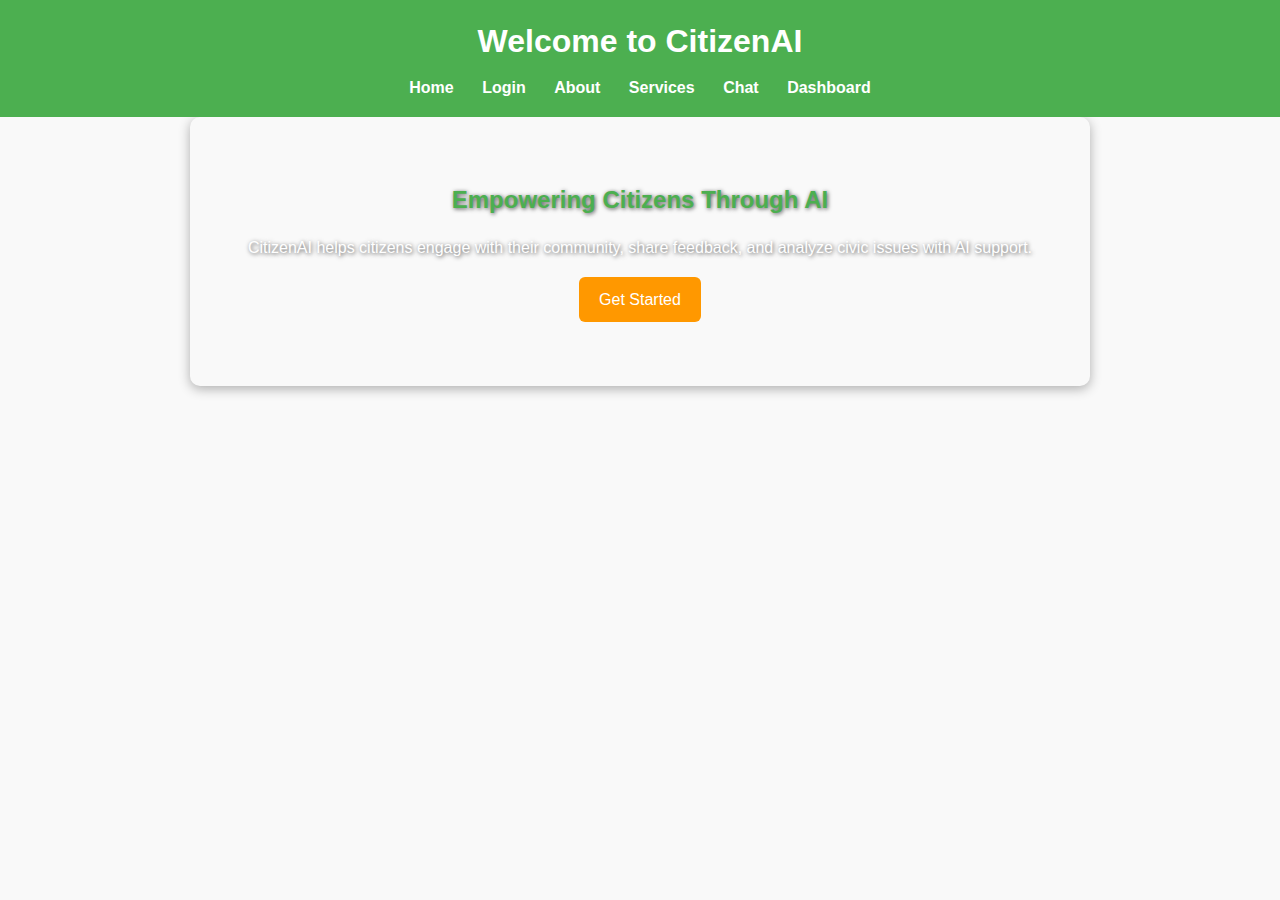
<file: index.html>
<!DOCTYPE html>
<html lang="en">
<head>
  <meta charset="UTF-8">
  <meta name="viewport" content="width=device-width, initial-scale=1.0">
  <title>CitizenAI - Home</title>
  <link rel="stylesheet" href="style.css">
</head>
<body>
  <header>
    <h1>Welcome to CitizenAI</h1>
    <nav>
      <a href="home.html">Home</a>
      <a href="login.html">Login</a>
      <a href="about.html">About</a>
      <a href="sentiment.html">Services</a>
      <a href="text.html">Chat</a>
      <a href="dashboard.html">Dashboard</a>
      
    </nav>
  </header>

  <main class="landing">
    <h2>Empowering Citizens Through AI</h2>
    <p>CitizenAI helps citizens engage with their community, share feedback, and analyze civic issues with AI support.</p>
    <a href="login.html" class="btn">Get Started</a>
  </main>
</body>
</html>
</file>
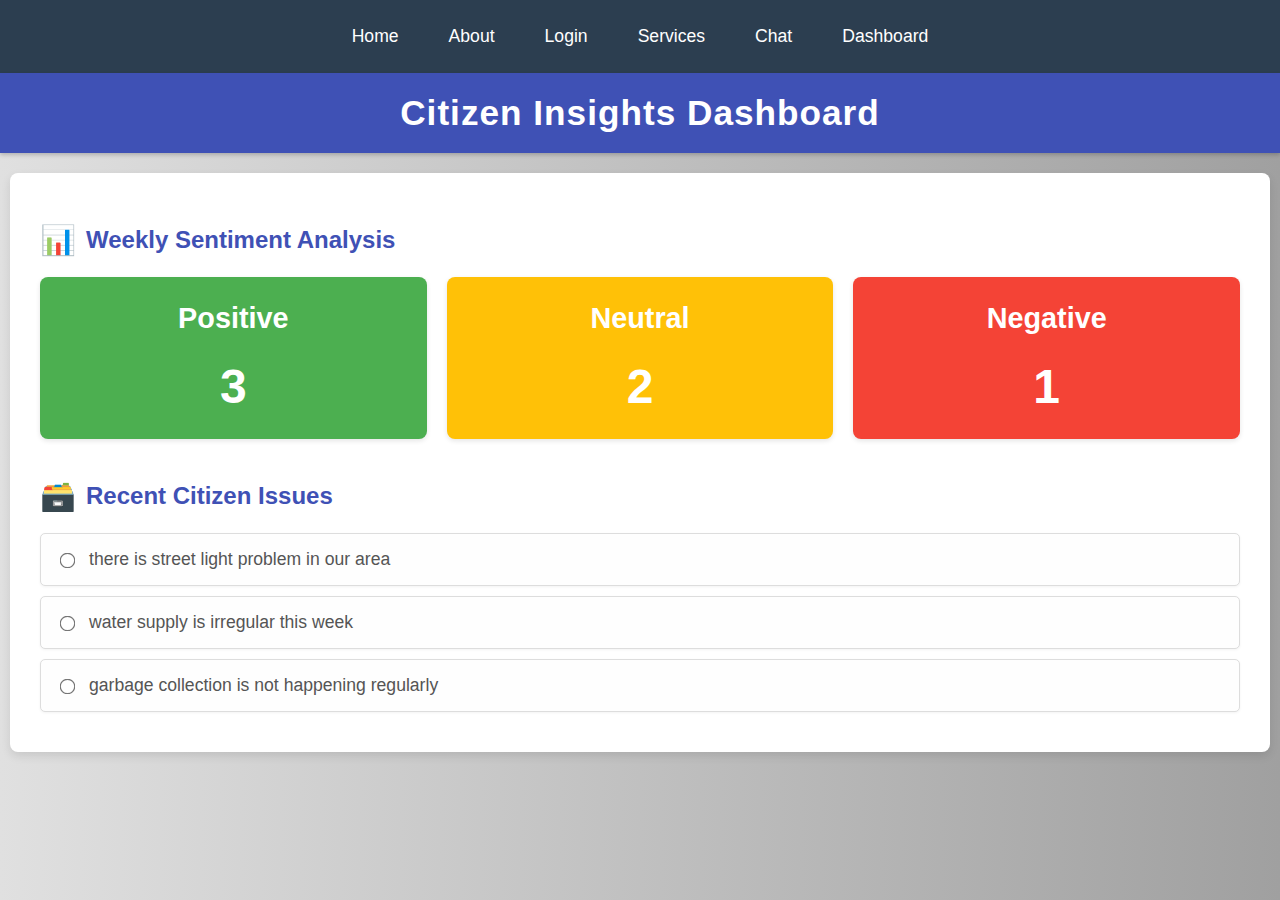
<file: dashboard.html>
<!DOCTYPE html>
<html lang="en">
<head>
    <meta charset="UTF-8">
    <meta name="viewport" content="width=device-width, initial-scale=1.0">
    <title>Citizen Insights Dashboard</title>
    <style>
        body {
            font-family: 'Segoe UI', Tahoma, Geneva, Verdana, sans-serif;
            margin: 0;
            background: linear-gradient(to right, #e0e0e0, #a0a0a0);
            color: #333;
        }
        
        /* --- Navigation Bar CSS --- */
        header {
            background-color: #2c3e50;
            color: green;
            padding: 1em 0;
            text-align: center;
        }
        nav {
            display: flex;
            justify-content: center;
            gap: 20px;
        }
        nav a {
            color: white;
            text-decoration: none;
            font-size: 1.1em;
            padding: 10px 15px;
            border-radius: 5px;
            transition: background-color 0.3s ease;
        }
        nav a:hover {
            background-color: #34495e;
        }
        /* --- End of Navigation Bar CSS --- */

        .dashboard-header {
            background-color: #3f51b5;
            color: #ffffff;
            padding: 20px 0;
            text-align: center;
            box-shadow: 0 2px 4px rgba(0, 0, 0, 0.2);
        }
        .dashboard-header h1 {
            margin: 0;
            font-size: 2.2em;
            letter-spacing: 1px;
        }
        .dashboard-content {
            padding: 30px;
            max-width: 1200px;
            margin: 20px auto;
            background-color: #ffffff;
            border-radius: 8px;
            box-shadow: 0 4px 10px rgba(0, 0, 0, 0.1);
        }
        .section-title {
            font-size: 1.5em;
            color: #3f51b5;
            margin-bottom: 20px;
            display: flex;
            align-items: center;
        }
        .section-title .icon {
            margin-right: 10px;
            font-size: 1.2em;
        }
        .sentiment-cards {
            display: flex;
            justify-content: space-around;
            gap: 20px;
            margin-bottom: 40px;
            flex-wrap: wrap;
        }
        .card {
            background-color: #f8f8f8;
            border-radius: 8px;
            box-shadow: 0 2px 5px rgba(0, 0, 0, 0.1);
            padding: 25px;
            text-align: center;
            flex: 1;
            min-width: 250px;
            transition: transform 0.2s ease-in-out;
        }
        .card:hover {
            transform: translateY(-5px);
        }
        .card.positive {
            background-color: #4CAF50;
            color: white;
        }
        .card.neutral {
            background-color: #FFC107;
            color: white;
        }
        .card.negative {
            background-color: #F44336;
            color: white;
        }
        .card h2 {
            margin-top: 0;
            font-size: 1.8em;
        }
        .card p {
            font-size: 3em;
            font-weight: bold;
            margin: 10px 0 0;
        }
        .issue-list {
            margin-top: 20px;
        }
        .issue-item {
            background-color: #fefefe;
            border: 1px solid #ddd;
            border-radius: 5px;
            padding: 15px;
            margin-bottom: 10px;
            display: flex;
            align-items: center;
            font-size: 1.1em;
            color: #555;
            box-shadow: 0 1px 3px rgba(0, 0, 0, 0.05);
        }
        .issue-item input[type="radio"] {
            margin-right: 15px;
            transform: scale(1.2);
            accent-color: #3f51b5;
        }
        @media (max-width: 768px) {
            .dashboard-header h1 {
                font-size: 1.8em;
            }
            .dashboard-content {
                padding: 20px;
                margin: 10px auto;
            }
            .sentiment-cards {
                flex-direction: column;
                align-items: center;
            }
            .card {
                width: 100%;
                max-width: 350px;
            }
            .section-title {
                font-size: 1.3em;
            }
        }
    </style>
</head>
<body>

    <header>
        <nav>
            <a href="index.html">Home</a>
            <a href="about.html">About</a>
            <a href="Login.html">Login</a>
            <a href="dashboard.html">Services</a>
            <a href="text.html">Chat</a>
            <a href="sentiment.html">Dashboard</a>
            
        </nav>
    </header>

    <div class="dashboard-header">
        <h1>Citizen Insights Dashboard</h1>
    </div>

    <div class="dashboard-content">
        <h2 class="section-title">
            <span class="icon">📊</span> Weekly Sentiment Analysis
        </h2>
        <div class="sentiment-cards">
            <div class="card positive">
                <h2>Positive</h2>
                <p>3</p>
            </div>
            <div class="card neutral">
                <h2>Neutral</h2>
                <p>2</p>
            </div>
            <div class="card negative">
                <h2>Negative</h2>
                <p>1</p>
            </div>
        </div>

        <h2 class="section-title">
            <span class="icon">🗃️</span> Recent Citizen Issues
        </h2>
        <div class="issue-list">
            <div class="issue-item">
                <input type="radio" name="issue" id="issue1">
                <label for="issue1">there is street light problem in our area</label>
            </div>
            <div class="issue-item">
                <input type="radio" name="issue" id="issue2">
                <label for="issue2">water supply is irregular this week</label>
            </div>
            <div class="issue-item">
                <input type="radio" name="issue" id="issue3">
                <label for="issue3">garbage collection is not happening regularly</label>
            </div>
        </div>
    </div>

</body>
</html>
</file>
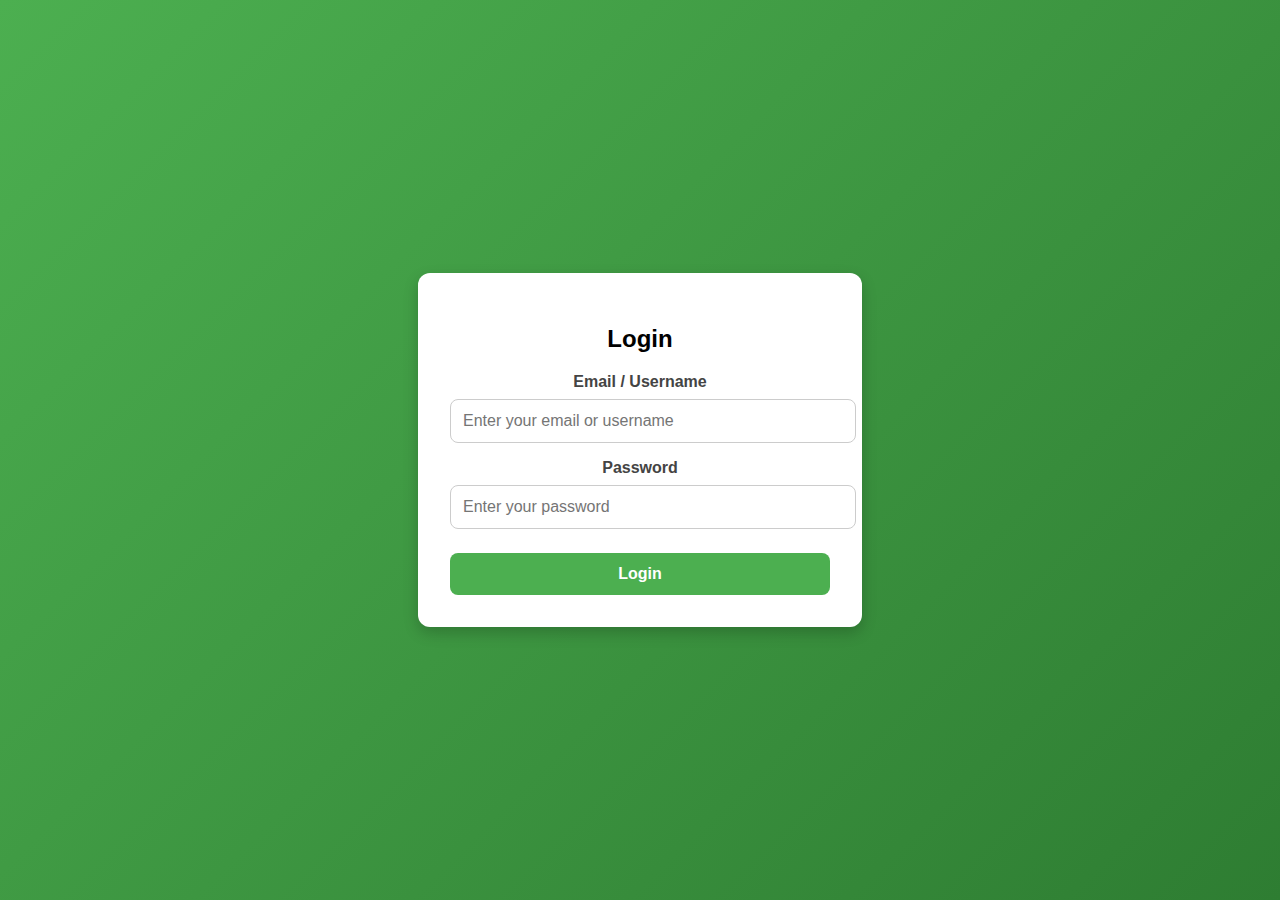
<file: login.html>
<!DOCTYPE html>
<html lang="en">
<head>
  <meta charset="UTF-8">
  <meta name="viewport" content="width=device-width, initial-scale=1.0">
  <title>CitizenAI - Login</title>
  <style>
    body {
      font-family: Arial, sans-serif;
      margin: 0;
      background: linear-gradient(135deg, #4CAF50, #2E7D32);
      height: 100vh;
      display: flex;
      justify-content: center;
      align-items: center;
    }

    .form-container {
      background: #fff;
      padding: 2rem;
      border-radius: 12px;
      width: 100%;
      max-width: 380px;
      box-shadow: 0 6px 15px rgba(0,0,0,0.2);
      text-align: center;
    }

    form label {
      font-weight: 600;
      margin-top: 1rem;
      display: block;
      color: #444;
    }

    form input {
      width: 100%;
      padding: 12px;
      margin-top: 0.5rem;
      border: 1px solid #ccc;
      border-radius: 8px;
      font-size: 1rem;
    }

    form button {
      width: 100%;
      background: #4CAF50;
      color: white;
      border: none;
      padding: 12px;
      margin-top: 1.5rem;
      border-radius: 8px;
      font-size: 1rem;
      font-weight: bold;
      cursor: pointer;
    }

    form button:hover {
      background: #388E3C;
    }
  </style>
</head>
<body>

  <main class="form-container">
    <h2>Login</h2>
    <form id="loginForm">
      <label>Email / Username</label>
      <input type="text" id="username" placeholder="Enter your email or username" required>
      
      <label>Password</label>
      <input type="password" id="password" placeholder="Enter your password" required>
      
      <button type="submit">Login</button>
    </form>
  </main>

  <script>
    const form = document.getElementById("loginForm");

    form.addEventListener("submit", function(e) {
      e.preventDefault(); // prevent page reload
      const username = document.getElementById("username").value.trim();
      // No validation needed, just redirect
      alert("Login successful! Welcome " + username);
      window.location.href = "about.html"; // redirect to dashboard
    });
  </script>

</body>
</html>
</file>
<file: style.css>
/* ----------------------------
   Global Styles
-----------------------------*/
* {
  margin: 0;
  padding: 0;
  box-sizing: border-box;
}

body {
  font-family: "Segoe UI", Arial, sans-serif;
  background: #f9f9f9;
  color: #333;
  line-height: 1.6;
}

/* Header & Navigation */
header {
  background: #4CAF50;
  color: #fff;
  padding: 1rem;
  text-align: center;
  position: sticky;
  top: 0;
  z-index: 1000;
}

header h1 {
  margin-bottom: 0.5rem;
}

nav {
  margin-top: 0.5rem;
}

nav a {
  color: white;
  margin: 0 12px;
  text-decoration: none;
  font-weight: bold;
  transition: color 0.3s ease;
}

nav a:hover {
  color: #d9ffd9;
}

/* ----------------------------
   Main Content Area
-----------------------------*/
main {
  padding: 2rem;
  max-width: 900px;
  margin: auto;
}

/* Section Titles */
h2 {
  color: #4CAF50;
  margin-bottom: 1rem;
}

/* Buttons */
.btn, button {
  display: inline-block;
  background: #4CAF50;
  color: #fff;
  padding: 10px 20px;
  margin-top: 1rem;
  text-decoration: none;
  border: none;
  border-radius: 6px;
  cursor: pointer;
  transition: background 0.3s ease;
}

.btn:hover, button:hover {
  background: #388e3c;
}

/* ----------------------------
   Forms
-----------------------------*/
.form-container {
  display: flex;
  justify-content: center;
  align-items: center;
  height: calc(100vh - 120px); /* full screen minus header */
}

form {
  background: #fff;
  padding: 2rem;
  border-radius: 10px;
  box-shadow: 0 2px 8px rgba(0,0,0,0.1);
  width: 100%;
  max-width: 400px;
  display: flex;
  flex-direction: column;
}

label {
  margin-top: 0.8rem;
  font-weight: 500;
}

input, textarea {
  margin-top: 0.3rem;
  padding: 10px;
  border: 1px solid #ccc;
  border-radius: 6px;
  font-size: 1rem;
}

textarea {
  resize: vertical;
  min-height: 100px;
}

.error-msg {
  color: red;
  font-size: 0.9rem;
  margin-top: 0.5rem;
  display: none; /* show only when needed */
}

/* ----------------------------
   Chat Box
-----------------------------*/
.chat-container {
  max-width: 700px;
  margin: auto;
}

.chat-box {
  border: 1px solid #ccc;
  padding: 1rem;
  height: 300px;
  overflow-y: auto;
  margin-bottom: 1rem;
  background: #fff;
  border-radius: 8px;
}

.message {
  margin-bottom: 0.8rem;
  padding: 8px 12px;
  border-radius: 6px;
}

.message.bot {
  background: #e8f5e9;
  color: #2e7d32;
  font-weight: 500;
}

.message.user {
  background: #bbdefb;
  color: #0d47a1;
  text-align: right;
}

/* ----------------------------
   Dashboard
-----------------------------*/
section {
  margin: 2rem 0;
  background: #fff;
  padding: 1.5rem;
  border-radius: 10px;
  box-shadow: 0 1px 6px rgba(0,0,0,0.1);
}

ul {
  list-style: none;
}

ul li {
  padding: 0.5rem 0;
  border-bottom: 1px solid #eee;
}

ul li:last-child {
  border-bottom: none;
}

/* ----------------------------
   Landing Page Backgrounds
-----------------------------*/
.landing {
  text-align: center;
  padding: 4rem 2rem;
  background: url("https://ai.jpg/1200/600?grayscale") no-repeat center center/cover;
  color: white;
  border-radius: 10px;
  box-shadow: 0 3px 12px rgba(0,0,0,0.3);
}

.landing h2, .landing p {
  text-shadow: 1px 1px 4px rgba(0,0,0,0.7);
}

.landing .btn {
  background: #ff9800;
}

.landing .btn:hover {
  background: #e68900;
}

/* ----------------------------
   Responsive Design
-----------------------------*/
@media (max-width: 768px) {
  nav {
    display: flex;
    flex-wrap: wrap;
    justify-content: center;
  }

  nav a {
    margin: 6px;
  }

  main {
    padding: 1rem;
  }

  .chat-box {
    height: 200px;
  }
}

@media (max-width: 480px) {
  header h1 {
    font-size: 1.4rem;
  }

  nav a {
    font-size: 0.9rem;
  }

  form {
    padding: 1.2rem;
  }

  .landing {
    padding: 2rem 1rem;
  }
}
</file>
